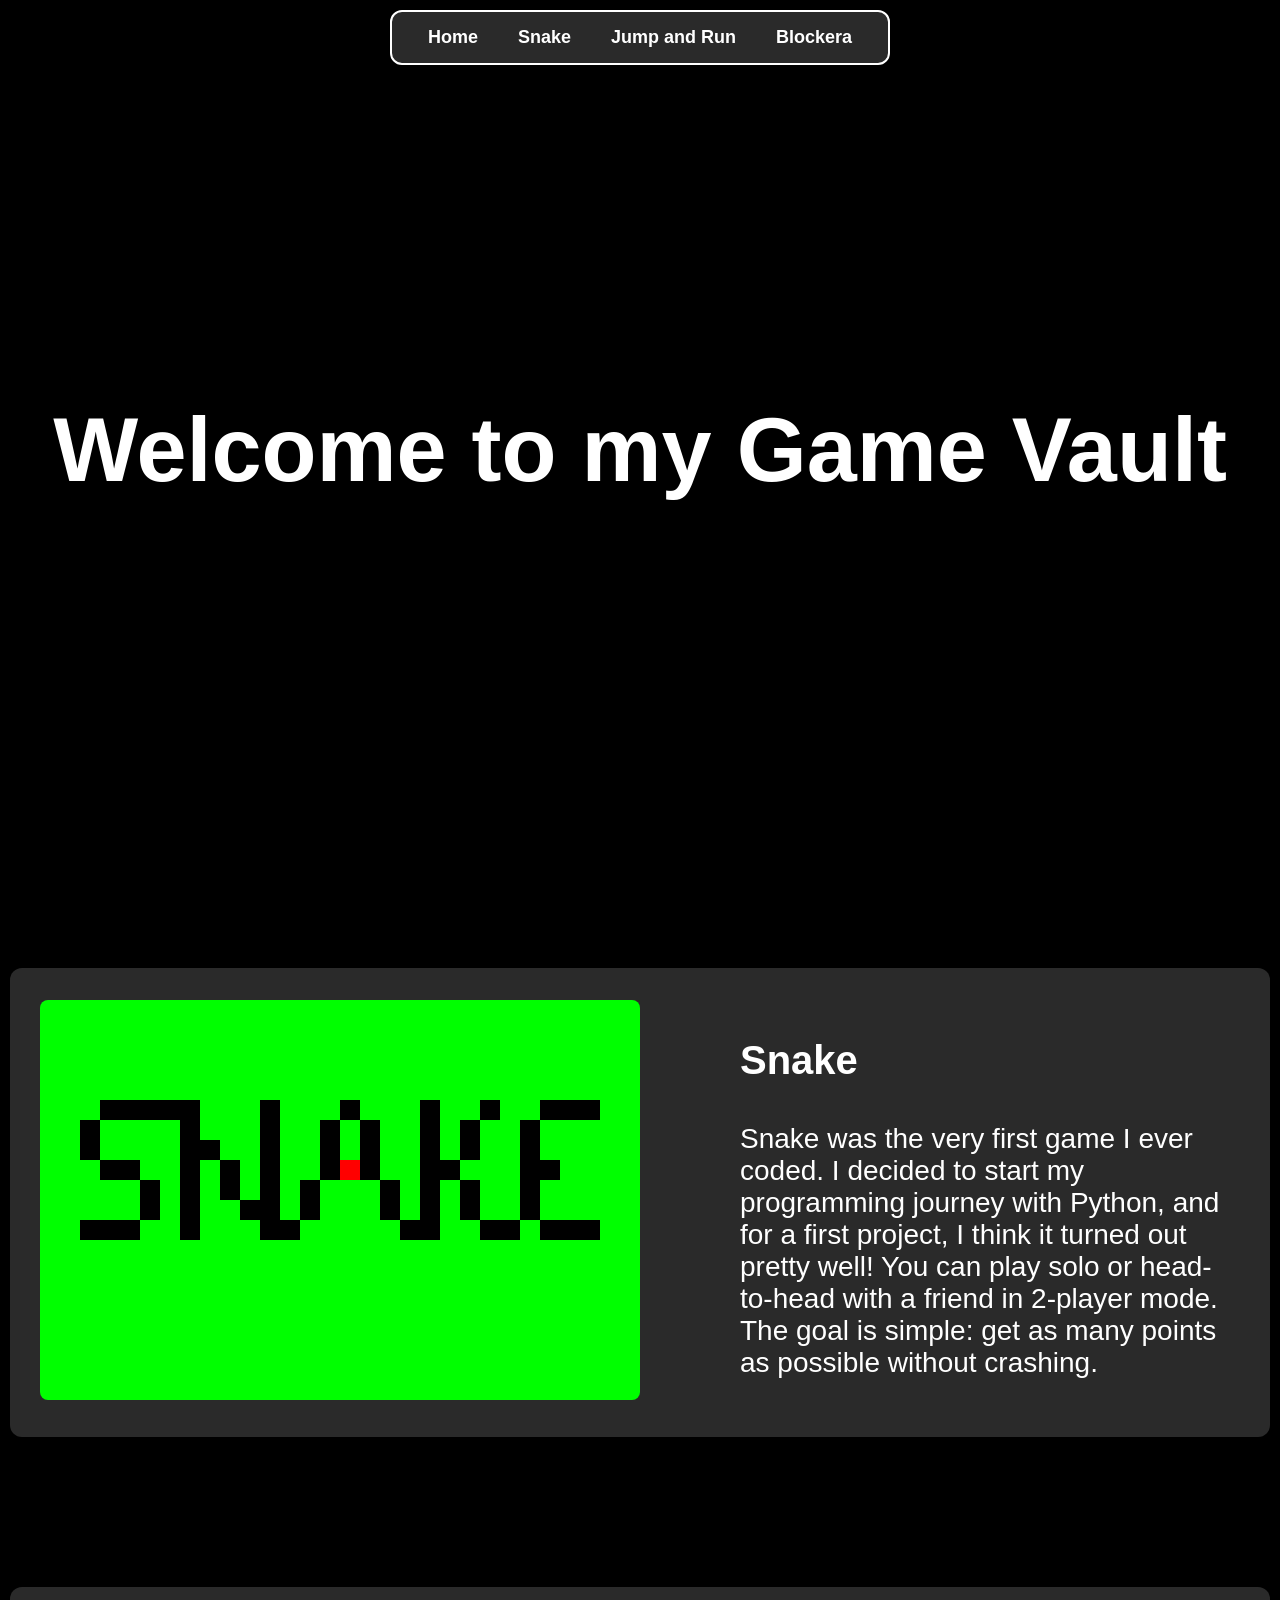
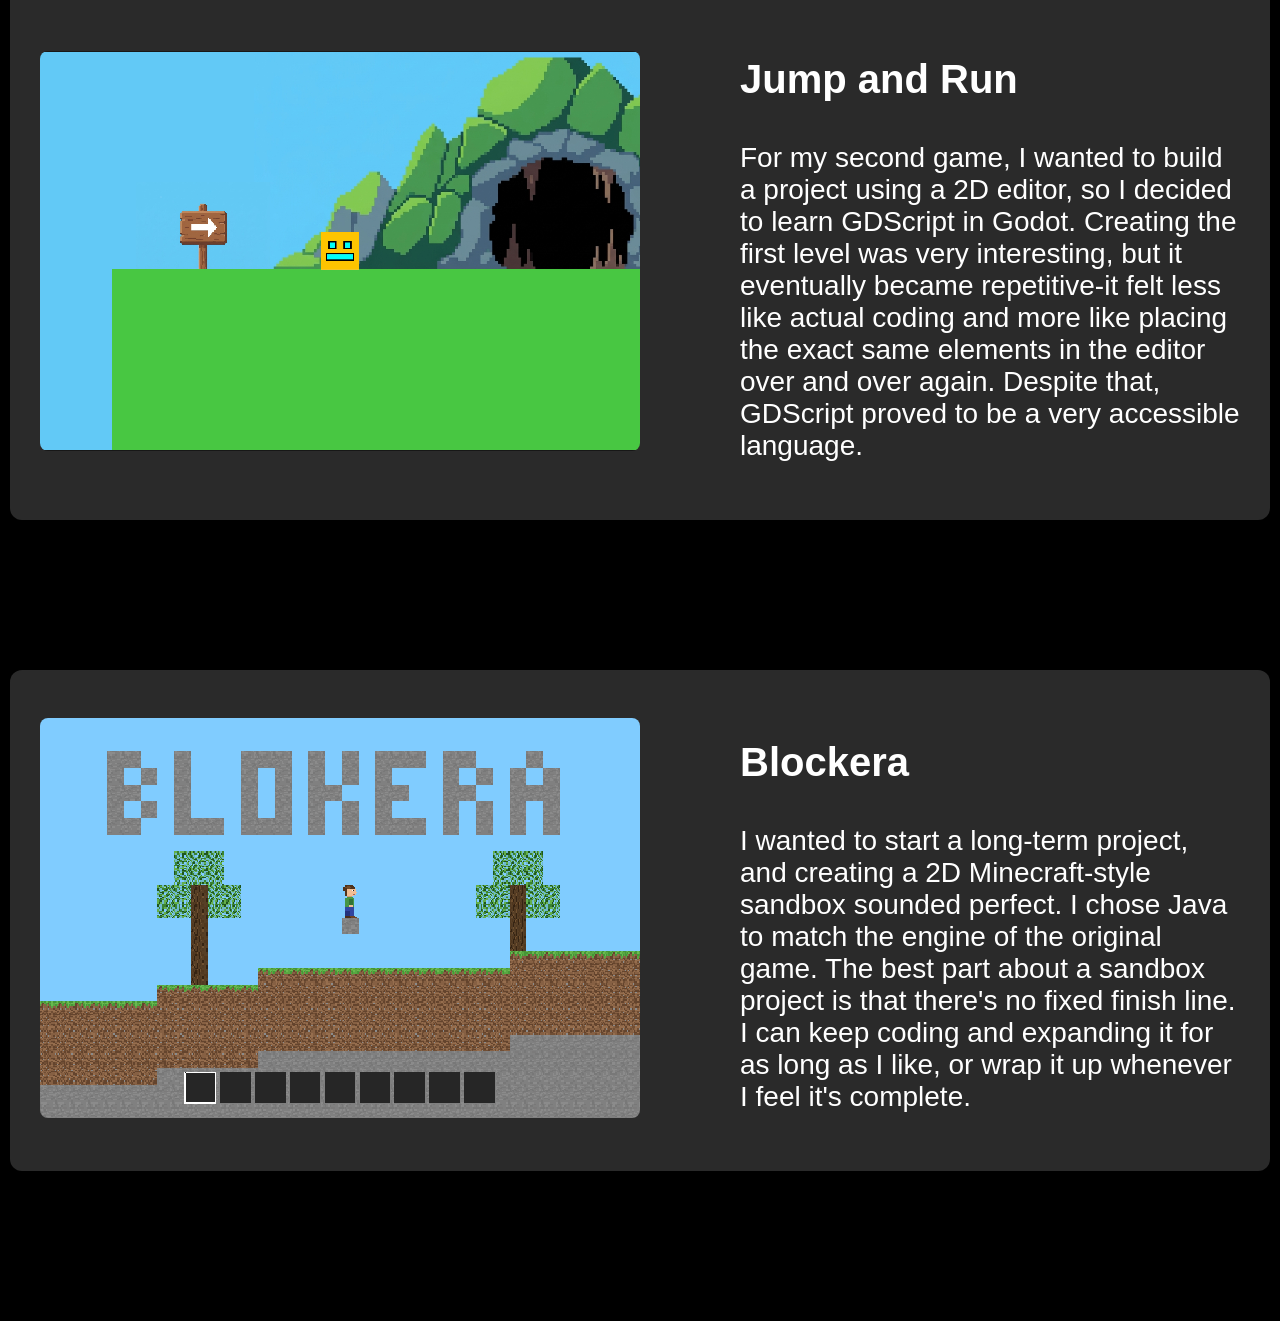
<file: index.html>
<!DOCTYPE html>
<html>
<head>
    <title>Home</title>
    <link rel="stylesheet" href="body.css">
</head>
<body>

    
    
    <div class="start-bereich">
        <h1>Welcome to my Game Vault</h1>
        <nav class="navbar">
            <a href="#">Home</a>
            <a href="#">Snake</a>
            <a href="#">Jump and Run</a>
            <a href="Blockera.html">Blockera</a>
        </nav>
    </div>
    
    <div>
        <h2>My games</h2>
        <div class="game-card">
            <div class="game-image">
                <img src="SnakeCover.png" alt="cover of the game snake">
            </div>

            <div class="game-info">
                <h3>Snake</h3>
                <p>
                    Snake was the very first game I ever coded. 
                    I decided to start my programming journey with Python, and for a first project, I think it turned out pretty well!
                    You can play solo or head-to-head with a friend in 2-player mode.
                    The goal is simple: get as many points as possible without crashing.
                </p>

            </div>
        </div>

        <div class="game-card">
            <div class="game-image">
                <img src="JumpandRunCover.png" alt="cover of the game Jump and Run">
            </div>

            <div class="game-info">
                <h3>Jump and Run</h3>
                <p>
                    For my second game, I wanted to build a project using a 2D editor, so I decided to learn GDScript in Godot.
                    Creating the first level was very interesting,
                    but it eventually became repetitive-it felt less like actual coding and more like placing the exact same elements in the 
                    editor over and over again.
                    Despite that, GDScript proved to be a very accessible language.

            </div>
        </div>

        <div class="game-card">
            <div class="game-image">
                <img src="BlockeraCover.png" alt="cover of the game Blockera">
            </div>

            <div class="game-info">
                <h3>Blockera</h3>
                <p>
                     I wanted to start a long-term project, and creating a 2D Minecraft-style sandbox sounded perfect.
                     I chose Java to match the engine of the original game.
                     The best part about a sandbox project is that there's no fixed finish line.
                     I can keep coding and expanding it for as long as I like, or wrap it up whenever I feel it's complete.
                </p>

            </div>
        </div>
    </div>
</body>
</file>
<file: body.css>
.navbar{
    position: fixed;
    top: 10px;
    left: 50%;
    transform: translateX(-50%);
    
    width: 90%;
    max-width: 500px;
    
    background-color: #2a2a2a;
    border-color: aliceblue;
    padding: 15px 20px;  
    box-sizing: border-box;
    border-radius: 12px;

    display: flex;
    justify-content: center;    
    align-items: center;
    gap: 40px;                  
    z-index: 1000;
    border: 2px solid #ffffff;
}
.navbar a {
    color:white;
    text-decoration: none;
    font-size: 18px;
    font-weight: bold;
}


body {
    margin: 0;
    padding: 0;
    background-color: #000000;
    font-family: Arial, sans-serif;
}
h1 {
    color: white;
    text-align: center;
}

.start-bereich {
    height: 100vh;
    display: flex;
    flex-direction: column;
    justify-content: center;
    align-items: center;
    background-color: black;
    color:white
}
.game-card {
    max-width: 1200px;

    margin: 0 auto 150px auto;
    background-color: #2a2a2a;
    border-radius: 12px;
    overflow: hidden;
    
    display: flex;
    align-items: center;
    gap: 20px;
    padding: 30px;
    text-align: left;
    gap: 100px;
}

.game-card-blockera { /*Own class, bacause the text is more and needs mor place*/
    max-width: 1200px;
    height: 600px;
    margin: 0 auto 150px auto;
    background-color: #2a2a2a;
    border-radius: 12px;
    overflow: hidden;
    
    display: flex;
    align-items: center;
    gap: 20px;
    padding: 30px;
    text-align: left;
    gap: 100px;
}

.game-info {
    color: white;
    flex: 1;
}


.game-image img {
    width: 600px;
    height: 400px;
    object-fit: cover;
    border-radius: 8px;
    image-rendering: pixelated;
}

h1{
    font-size: 90px;
}

h3{
    font-size: 40px;
}

p{
    font-size: 28px;
}
</file>
